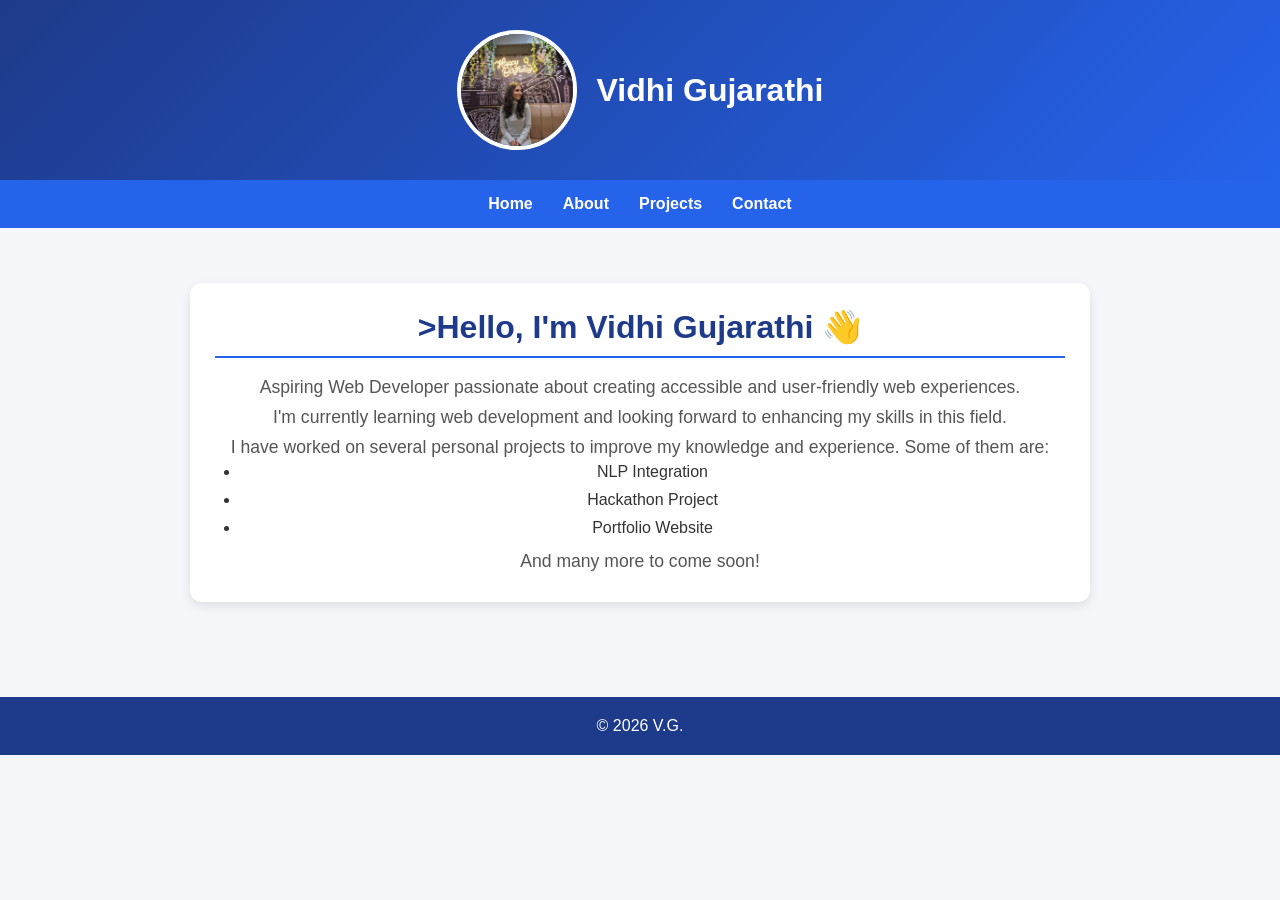
<file: index.html>
<!DOCTYPE html>
<html lang = "en">
    <head>
        <meta charset="UTF-8">
        <meta name="viewport" content="width=device-width, initial-scale=1.0">

        <meta
           name="description"
           content="Portfolio of Vidhi Gujarathi, aspiring web developer">


        <title>My Portfolio</title>

         <link rel="stylesheet" href="style.css">
    </head>
    <body>
        <header>
            <img 
                src="images/me.jpeg"
                alt="Photo of Vidhi Gujarathi"
                width="120">

            <h1>
                Vidhi Gujarathi
            </h1>
        </header>

        <nav aria-label="Main Navigation"> 
            <ul>
                <li><a href="index.html">Home</a></li>
                <li><a href="about.html">About</a></li>
                <li><a href="projects.html">Projects</a></li>
                <li><a href="contacts.html">Contact</a></li>
            </ul>
        </nav>

        <main>
            <section class="hero">
                <h2>>Hello, I'm Vidhi Gujarathi 👋</h2>
    <p>
        Aspiring Web Developer passionate about creating
        accessible and user-friendly web experiences.
    </p>

    <p>
        I'm currently learning web development and looking forward to
        enhancing my skills in this field.
    </p>

    <p>
        I have worked on several personal projects to improve my
        knowledge and experience. Some of them are:
    </p>

    <ul>
        <li>NLP Integration</li>
        <li>Hackathon Project</li>
        <li>Portfolio Website</li>
    </ul>

    <p>
        And many more to come soon!
    </p>
            </section>
        </main>
         <footer>
                <p>&copy; 2026 V.G.</p>
            </footer>
    </body>
</html>
</file>
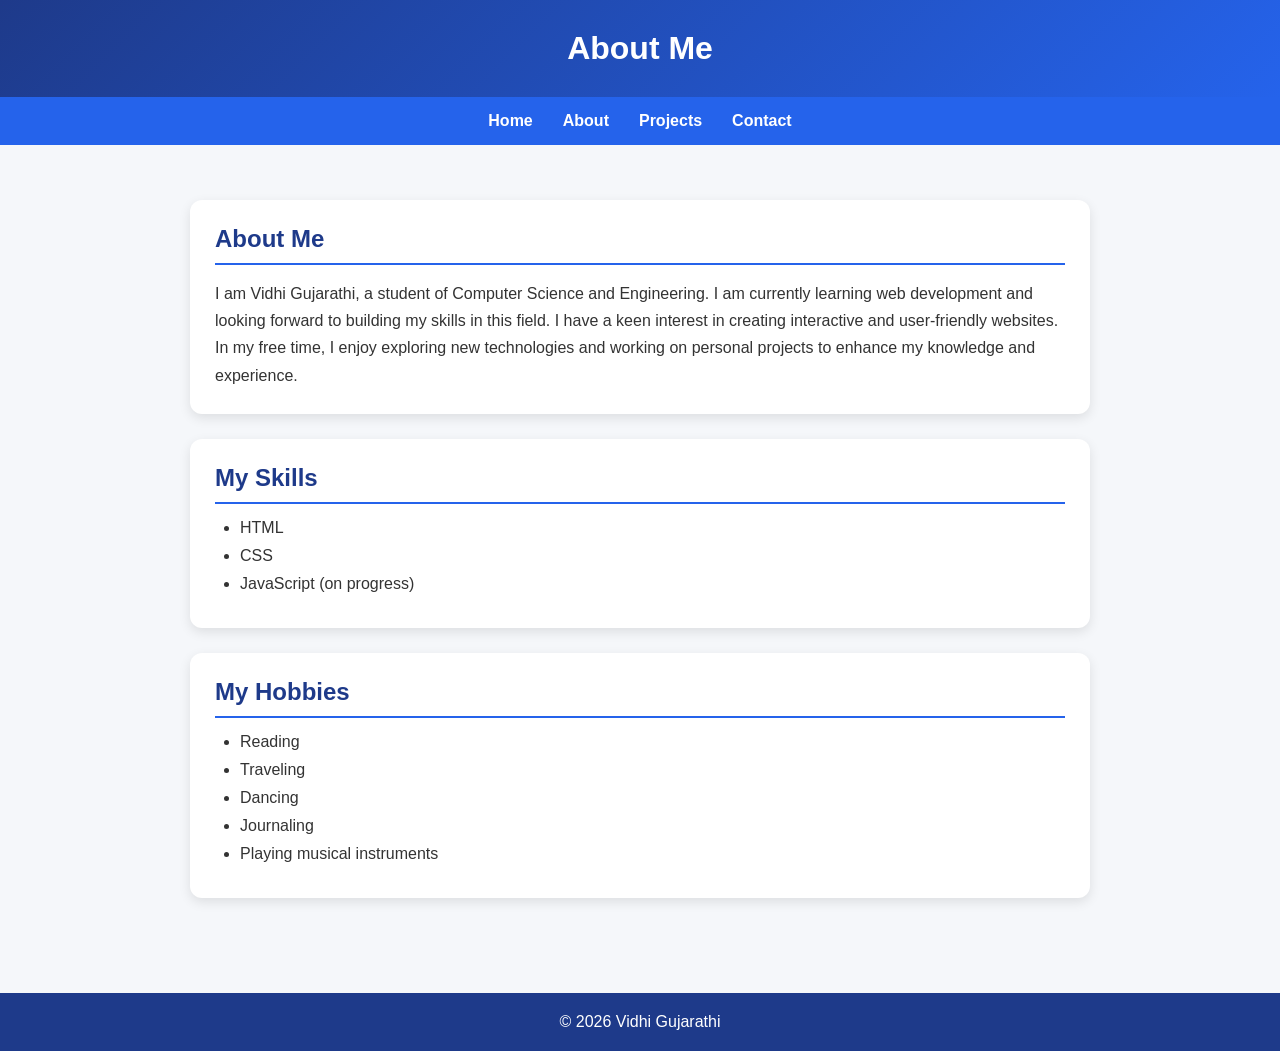
<file: about.html>
<!DOCTYPE html>
<html lang = "en">
    <head>
       <meta charset="UTF-8">

    <meta
        name="viewport"
        content="width=device-width, initial-scale=1.0">

    <meta
        name="description"
        content="About Vidhi Gujarathi, aspiring web developer">

    <title>About Me | Vidhi Portfolio</title>

    <link rel="stylesheet" href="style.css">

    </head>
    <body>
        <header>
            <h1>
                About Me 
            </h1>
        </header>

       <nav aria-label="Main Navigation">
    <ul>
        <li><a href="index.html">Home</a></li>
        <li><a href="about.html">About</a></li>
        <li><a href="projects.html">Projects</a></li>
        <li><a href="contacts.html">Contact</a></li>
    </ul>
        </nav>

        <main>
            <section>
                <h2>About Me</h2>
                  <p>
                I am Vidhi Gujarathi, a student of Computer Science and Engineering.
                I am currently learning web development and looking forward to building my skills in this field. 
                I have a keen interest in creating interactive and user-friendly websites. 
                In my free time, I enjoy exploring new technologies and working on personal projects to enhance my knowledge and experience.
            </p>
            </section>
           
            <section aria-labelledby="skills-heading">
                <h2 id="skills-heading">
                    My Skills 
                </h2>
                <ul>
                    <li>HTML</li>
                    <li>CSS</li>
                    <li>JavaScript (on progress)</li>
                    
                </ul>
            </section>
              
            <section aria-labelledby="hobbies-heading">
                <h2 id="hobbies-heading">
                    My Hobbies
                </h2>
                <ul>
                    <li>Reading</li>
                    <li>Traveling</li>
                    <li>Dancing</li>
                    <li>Journaling</li>
                    <li>Playing musical instruments</li>
                </ul>
            </section>
          
           
        </main>

        <footer>
               <p>&copy; 2026 Vidhi Gujarathi</p>
         </footer>
    </body>
</html>
</file>
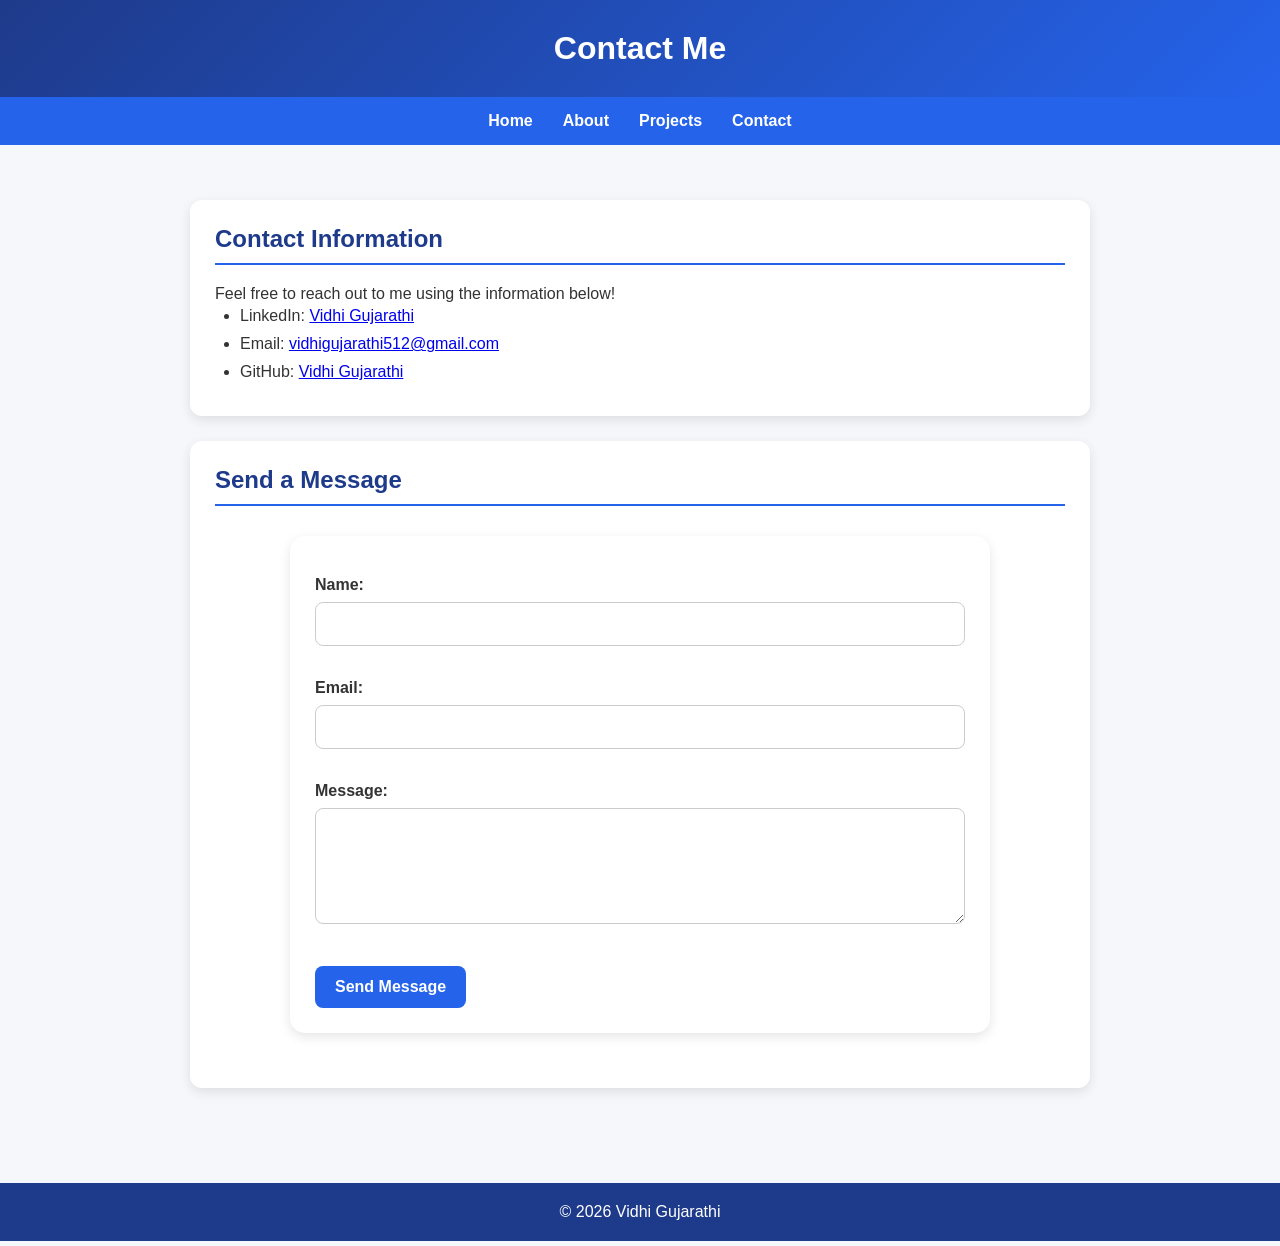
<file: contacts.html>
<!DOCTYPE html>
<html lang = "en">
    <head>
       <meta charset="UTF-8">

    <meta
        name="viewport"
        content="width=device-width, initial-scale=1.0">

    <meta
        name="description"
        content="About Vidhi Gujarathi, aspiring web developer">

    <title>Contact | Vidhi Portfolio</title>

    <link rel="stylesheet" href="style.css">

    </head>
    <body>
        <header>
            <h1>
                Contact Me 
            </h1>
        </header>

       <nav aria-label="Main Navigation">
    <ul>
        <li><a href="index.html">Home</a></li>
        <li><a href="about.html">About</a></li>
        <li><a href="projects.html">Projects</a></li>
        <li><a href="contacts.html">Contact</a></li>
    </ul>
        </nav>

        <main>
            <section>
                <h2>Contact Information</h2>
                <p>
                    Feel free to reach out to me using the information below!
                </p>
                <ul>
                    <li>LinkedIn: <a href="https://www.linkedin.com/in/vidhi-gujarathi-b5b237381/" target="_blank">Vidhi Gujarathi</a></li>
                    <li>Email: <a href="mailto:vidhigujarathi512@gmail.com">vidhigujarathi512@gmail.com</a></li>
                    <li>GitHub: <a href="https://github.com/vidhigujarathi512-del" target="_blank">Vidhi Gujarathi</a></li>
                    </ul>
            </section>

            <section>
                <h2>Send a Message</h2>
                  <form aria-label="Contact Form">
                <label for="name">Name:</label>
                <input type="text" 
                       id="name" 
                       name="name" 
                       required>

                       <br></br>

                <label for="email">Email:</label>
                <input type="email" 
                       id="email" 
                       name="email" 
                       required>

                        <br></br>

                <label for="message">Message:</label>
                <textarea id="message" 
                          name="message" 
                          rows="5" 
                          required></textarea>

                           <br></br>

                <button type="submit">Send Message</button>
            </form>
          
           
            </section>

        </main>

        <footer>
               <p>&copy; 2026 Vidhi Gujarathi</p>
         </footer>
    </body>
</html>
</file>
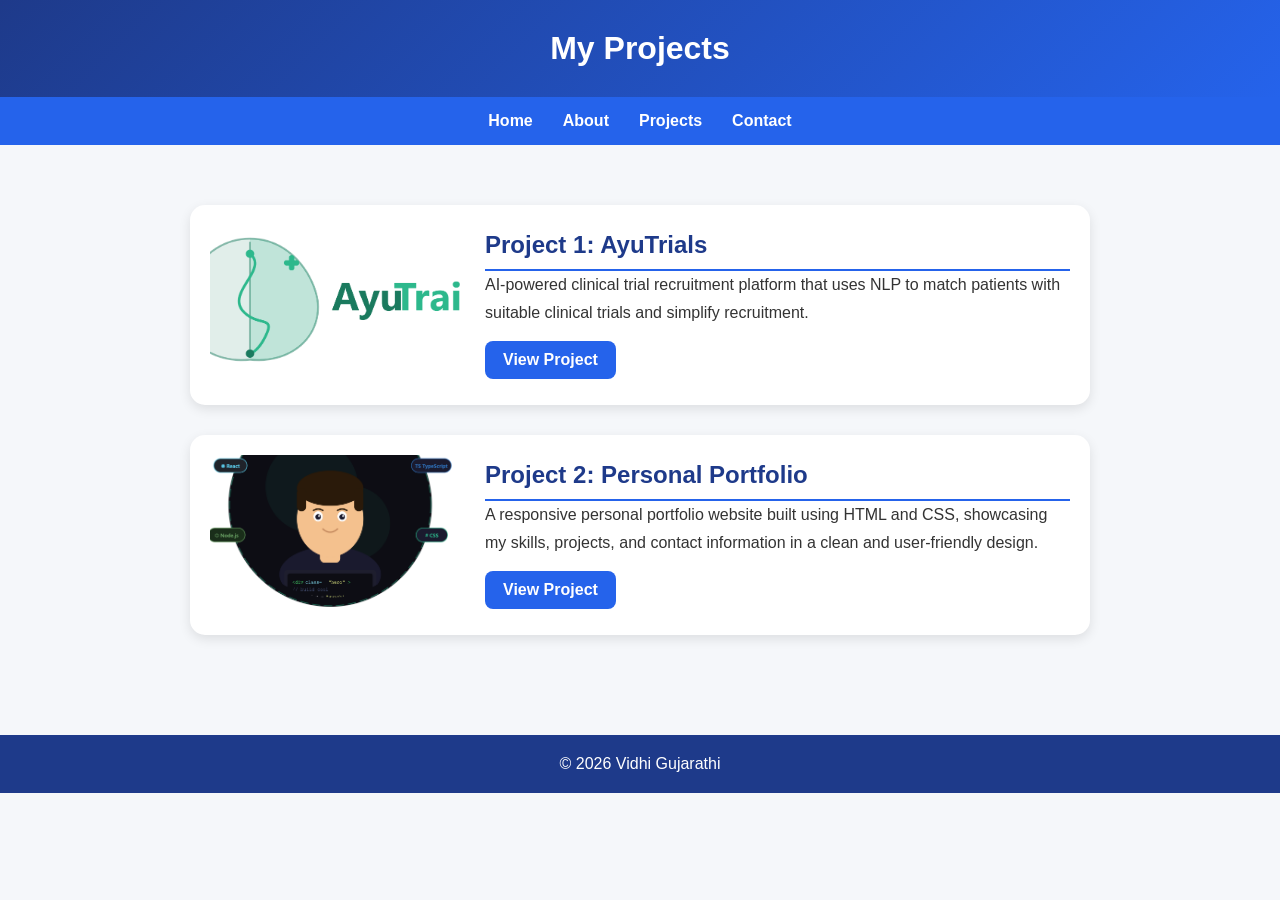
<file: projects.html>
<!DOCTYPE html>
<html lang = "en">
    <head>
       <meta charset="UTF-8">

    <meta
        name="viewport"
        content="width=device-width, initial-scale=1.0">

    <meta
        name="description"
        content="About Vidhi Gujarathi, aspiring web developer">

    <title>Projects | Vidhi Portfolio</title>

    <link rel="stylesheet" href="style.css">

    </head>
    <body>
        <header>
            <h1>
                My Projects
            </h1>
        </header>

       <nav aria-label="Main Navigation">
    <ul>
        <li><a href="index.html">Home</a></li>
        <li><a href="about.html">About</a></li>
        <li><a href="projects.html">Projects</a></li>
        <li><a href="contacts.html">Contact</a></li>
    </ul>
        </nav>

        <main aria-label="Projects">

    <article class="project-card">
        <img 
            src="images/ayutrails_logo_v2.png"
            alt="Screenshot of AyuTrials project">

            <div class="project-info">
        <h2>Project 1: AyuTrials</h2>

        <p>
            AI-powered clinical trial recruitment platform 
            that uses NLP to match patients with suitable 
            clinical trials and simplify recruitment.
        </p>

        <a 
            href="https://github.com/vidhigujarathi512-del/Ayutrials-buildathon.git" 
            target="_blank"> 
            View Project
        </a>
            </div>
    </article>

    <article class="project-card" aria-labelledby="project2-heading">

        <img 
            src="images/portfolio_hero_image.png"
            alt="Screenshot of Personal Portfolio project">

        <div class="project-info"
        >
        <h2 id="project2-heading">Project 2: Personal Portfolio</h2>

        <p>
            A responsive personal portfolio website built using HTML and CSS,
            showcasing my skills, projects, and contact information in a
            clean and user-friendly design.
        </p>

        <a 
            href="https://github.com/vidhigujarathi512-del/portfolio-website-vgexclusive.git" 
            target="_blank"> 
            View Project
        </a>
        </div>
    </article>

</main>
        <footer>
               <p>&copy; 2026 Vidhi Gujarathi</p>
         </footer>
    </body>
</html>
</file>
<file: style.css>
/* =========================
   CSS RESET
========================= */

* {
    margin: 0;
    padding: 0;
    box-sizing: border-box;
}

/* =========================
   BODY
========================= */

body {
    font-family: 'Segoe UI', Tahoma, Geneva, Verdana, sans-serif;
    background-color: #f5f7fa;
    color: #333;
    min-height: 100vh;
}

/* =========================
   HEADER
========================= */

header {
    display: flex;
    align-items: center;
    justify-content: center;
    gap: 20px;

    background: linear-gradient(135deg, #1e3a8a, #2563eb);
    color: white;

    padding: 30px;
}

header h1 {
    margin: 0;
}

header img {
    width: 120px;
    height: 120px;

    object-fit: cover;

    border-radius: 50%;
    border: 4px solid white;

    transition: transform 0.3s ease;
}

header img:hover {
    transform: scale(1.05);
}

/* =========================
   NAVIGATION
========================= */

nav {
    background-color: #2563eb;
    padding: 15px;

    position: sticky;
    top: 0;
    z-index: 100;
}

nav ul {
    list-style: none;

    display: flex;
    justify-content: center;
    gap: 30px;
}

nav a {
    text-decoration: none;
    color: white;
    font-weight: 600;

    transition: 0.3s;
}

nav a:hover {
    color: #dbeafe;
}

/* =========================
   MAIN
========================= */

main {
    padding: 30px;
}

/* =========================
   SECTIONS
========================= */

section {
    background-color: white;

    max-width: 900px;
    margin: 25px auto;
    padding: 25px;

    border-radius: 12px;

    box-shadow: 0 4px 12px rgba(0, 0, 0, 0.1);

    transition: transform 0.3s ease;
}

section:hover {
    transform: translateY(-3px);
}

section h2 {
    color: #1e3a8a;

    border-bottom: 2px solid #2563eb;

    padding-bottom: 10px;
    margin-bottom: 15px;
}

section p {
    line-height: 1.7;
}

section ul {
    padding-left: 25px;
}

section li {
    margin-bottom: 10px;
}

/* =========================
   HERO SECTION
========================= */

.hero {
    text-align: center;
}

.hero h2 {
    font-size: 2rem;
    color: #1e3a8a;

    margin-bottom: 15px;
}

.hero p {
    font-size: 1.1rem;
    color: #555;
}

/* =========================
   PROJECT CARDS
========================= */

.project-card {
    display: flex;
    align-items: center;
    gap: 25px;

    background-color: white;

    max-width: 900px;
    margin: 30px auto;
    padding: 20px;

    border-radius: 15px;

    box-shadow: 0 4px 12px rgba(0, 0, 0, 0.1);

    transition: transform 0.3s ease,
                box-shadow 0.3s ease;
}

.project-card:hover {
    transform: translateY(-5px);

    box-shadow: 0 8px 20px rgba(0, 0, 0, 0.15);
}

.project-card img {
    width: 250px;
    height: 160px;

    object-fit: cover;

    border-radius: 12px;
}

.project-info {
    flex: 1;
}

.project-info h2 {
    color: #1e3a8a;

    margin-top: 0;

    border-bottom: 2px solid #2563eb;

    padding-bottom: 10px;
}

.project-info p {
    line-height: 1.7;
}

.project-info a {
    display: inline-block;

    margin-top: 15px;

    padding: 10px 18px;

    background-color: #2563eb;
    color: white;

    text-decoration: none;

    border-radius: 8px;

    font-weight: bold;

    transition: background-color 0.3s ease;
}

.project-info a:hover {
    background-color: #1e40af;
}

/* =========================
   CONTACT FORM
========================= */

form {
    background-color: white;

    max-width: 700px;
    margin: 30px auto;
    padding: 25px;

    border-radius: 15px;

    box-shadow: 0 4px 12px rgba(0, 0, 0, 0.1);
}

form label {
    display: block;

    font-weight: bold;

    margin-top: 15px;
    margin-bottom: 8px;
}

form input,
form textarea {
    width: 100%;

    padding: 12px;

    border: 1px solid #ccc;

    border-radius: 8px;

    font-size: 16px;

    box-sizing: border-box;
}

form input:focus,
form textarea:focus {
    outline: none;

    border-color: #2563eb;

    box-shadow: 0 0 5px rgba(37, 99, 235, 0.3);
}

form button {
    margin-top: 20px;

    padding: 12px 20px;

    background-color: #2563eb;
    color: white;

    border: none;

    border-radius: 8px;

    cursor: pointer;

    font-size: 16px;
    font-weight: bold;

    transition: background-color 0.3s ease;
}

form button:hover {
    background-color: #1e40af;
}

/* =========================
   FOOTER
========================= */

footer {
    text-align: center;

    background-color: #1e3a8a;
    color: white;

    padding: 20px;

    margin-top: 40px;
}

/* =========================
   RESPONSIVE DESIGN
========================= */

@media (max-width: 768px) {

    header {
        flex-direction: column;
        text-align: center;
    }

    nav ul {
        flex-direction: column;
        gap: 15px;
    }

    .project-card {
        flex-direction: column;
        text-align: center;
    }

    .project-card img {
        width: 100%;
        max-width: 350px;
        height: auto;
    }
}
</file>
